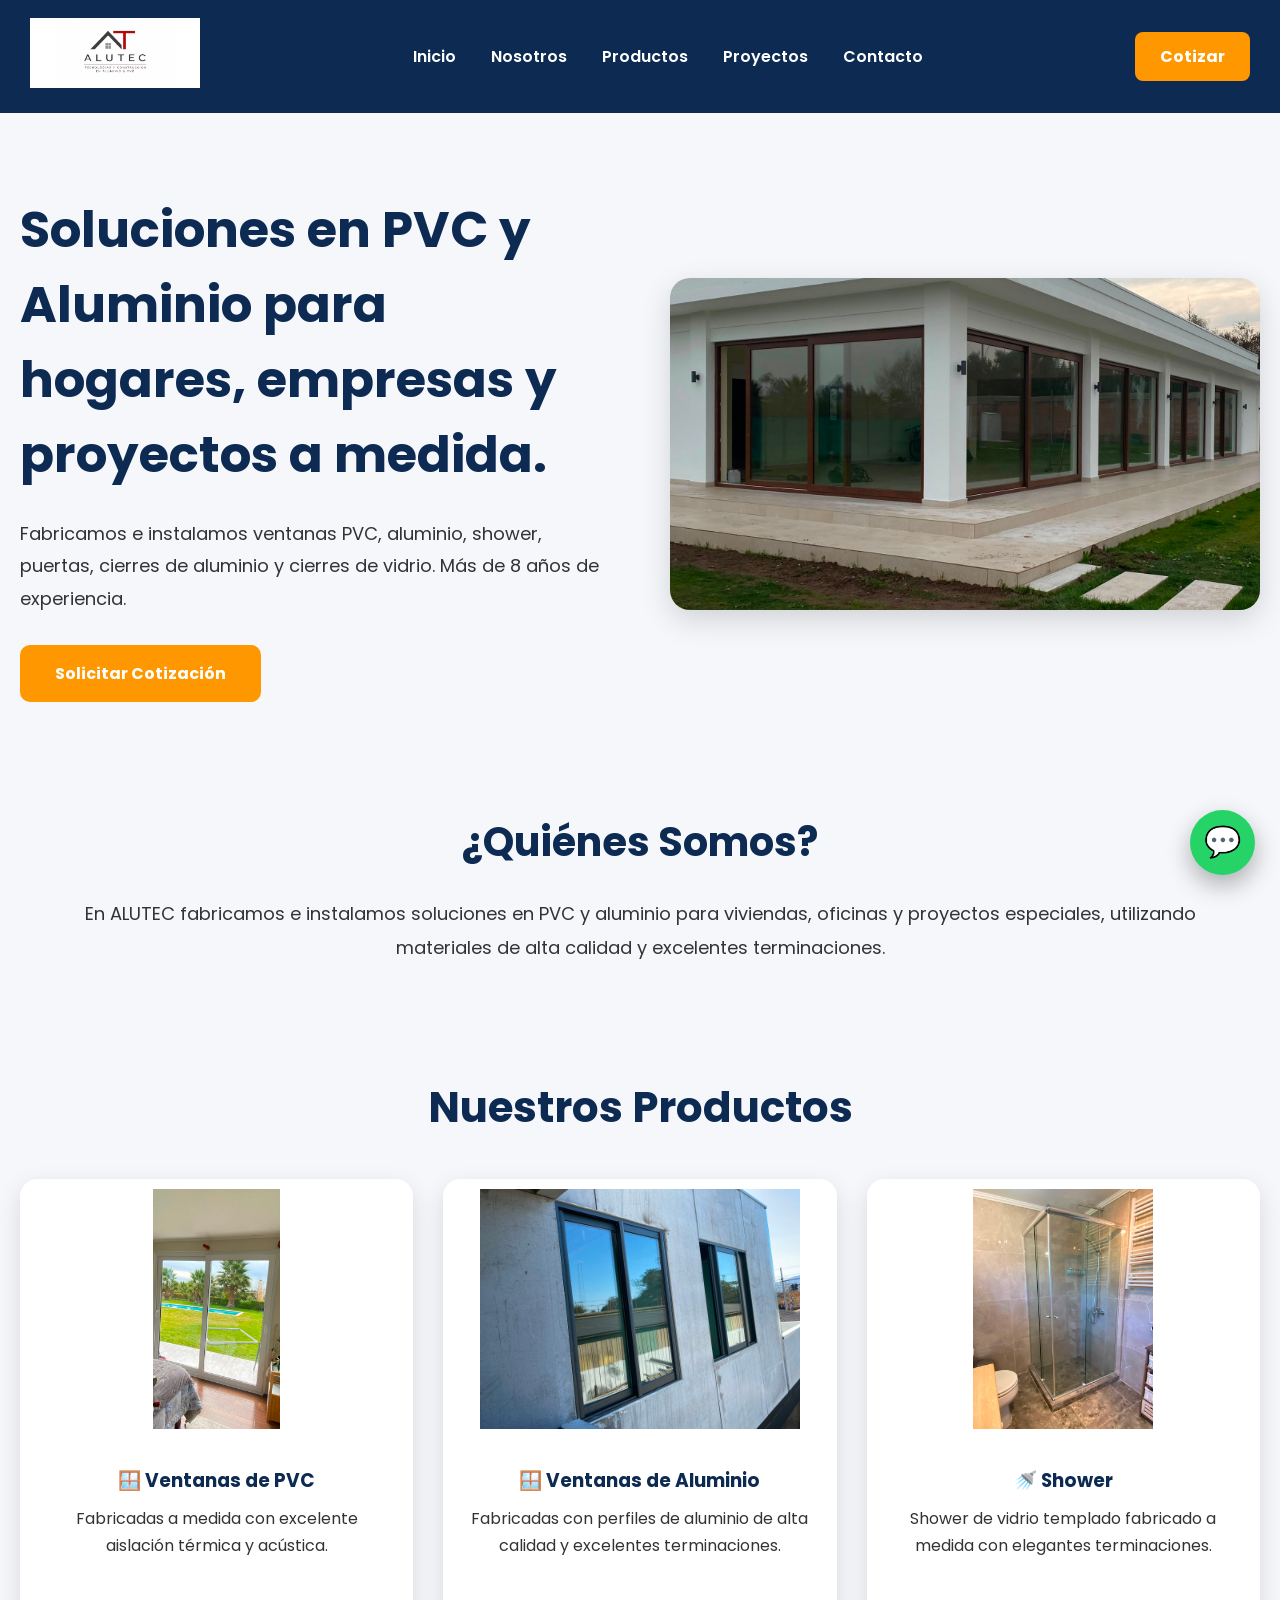
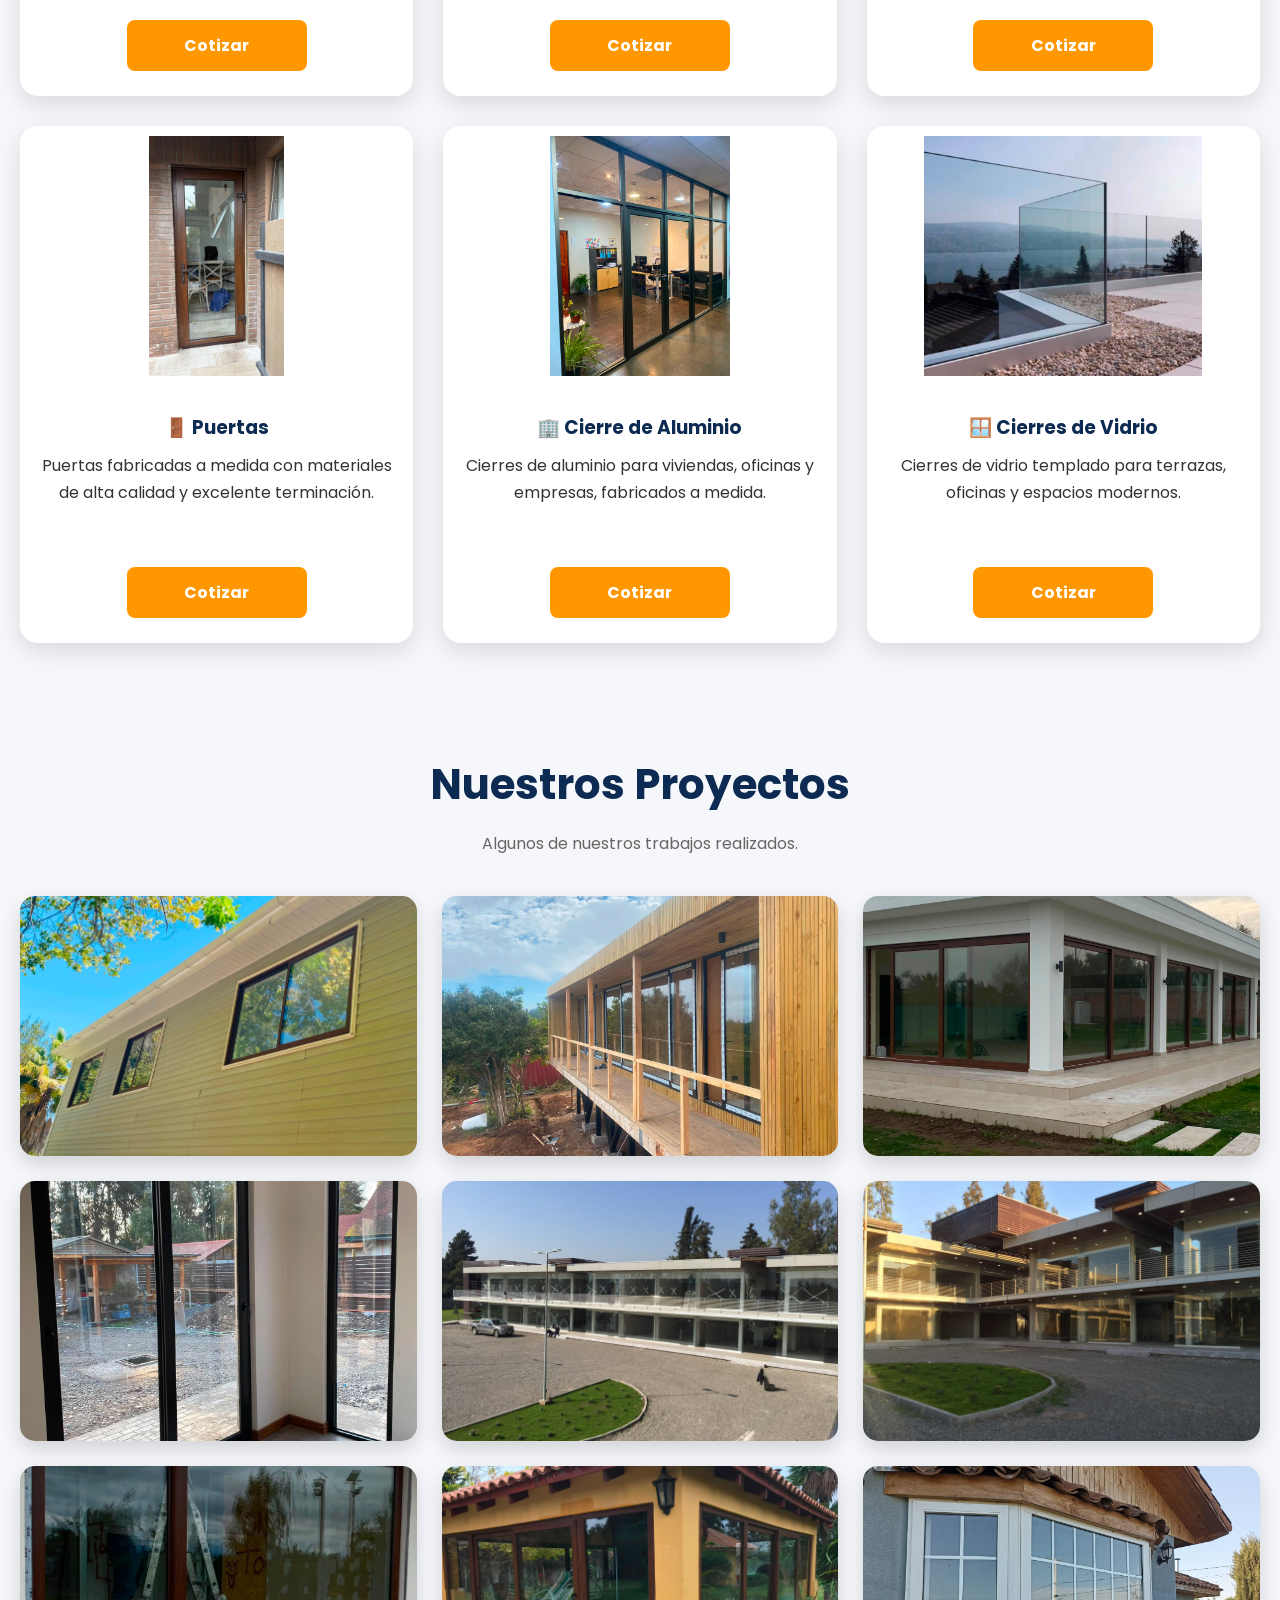
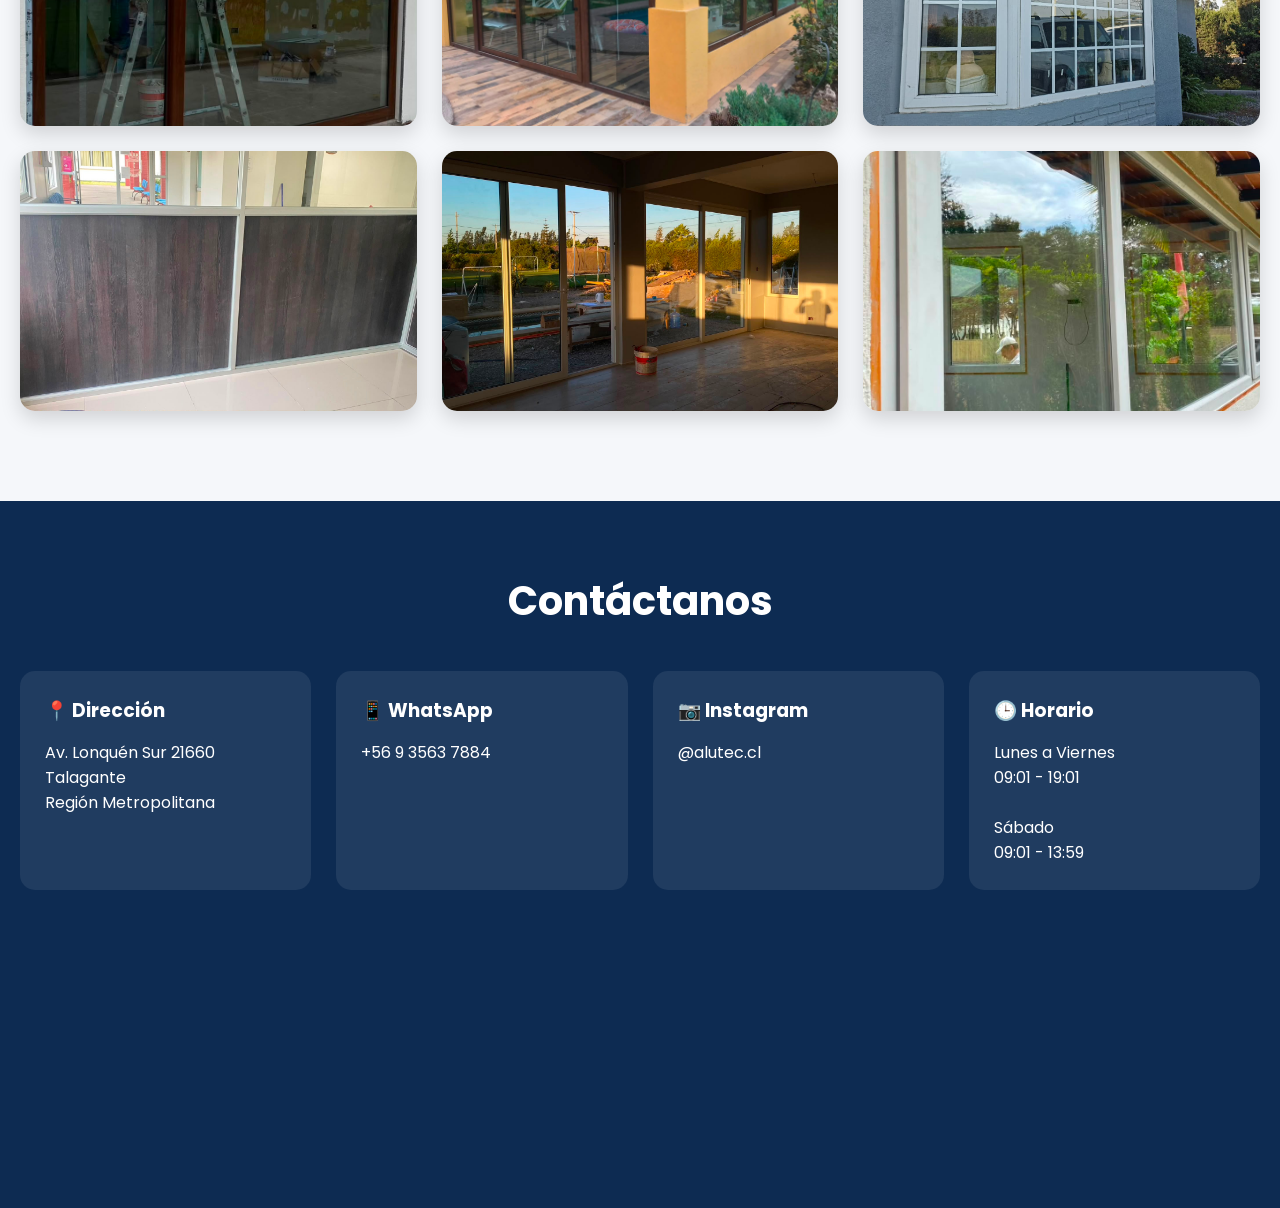
<file: index.html>
<!DOCTYPE html>
<html lang="es">
<head>
  <meta charset="UTF-8">
  <meta http-equiv="refresh" content="0; url=MIPAGINAWEB/index.html">
  <title>ALUTEC</title>
</head>
<body>
  <p>Redirigiendo...</p>
</body>
</html>
</file>
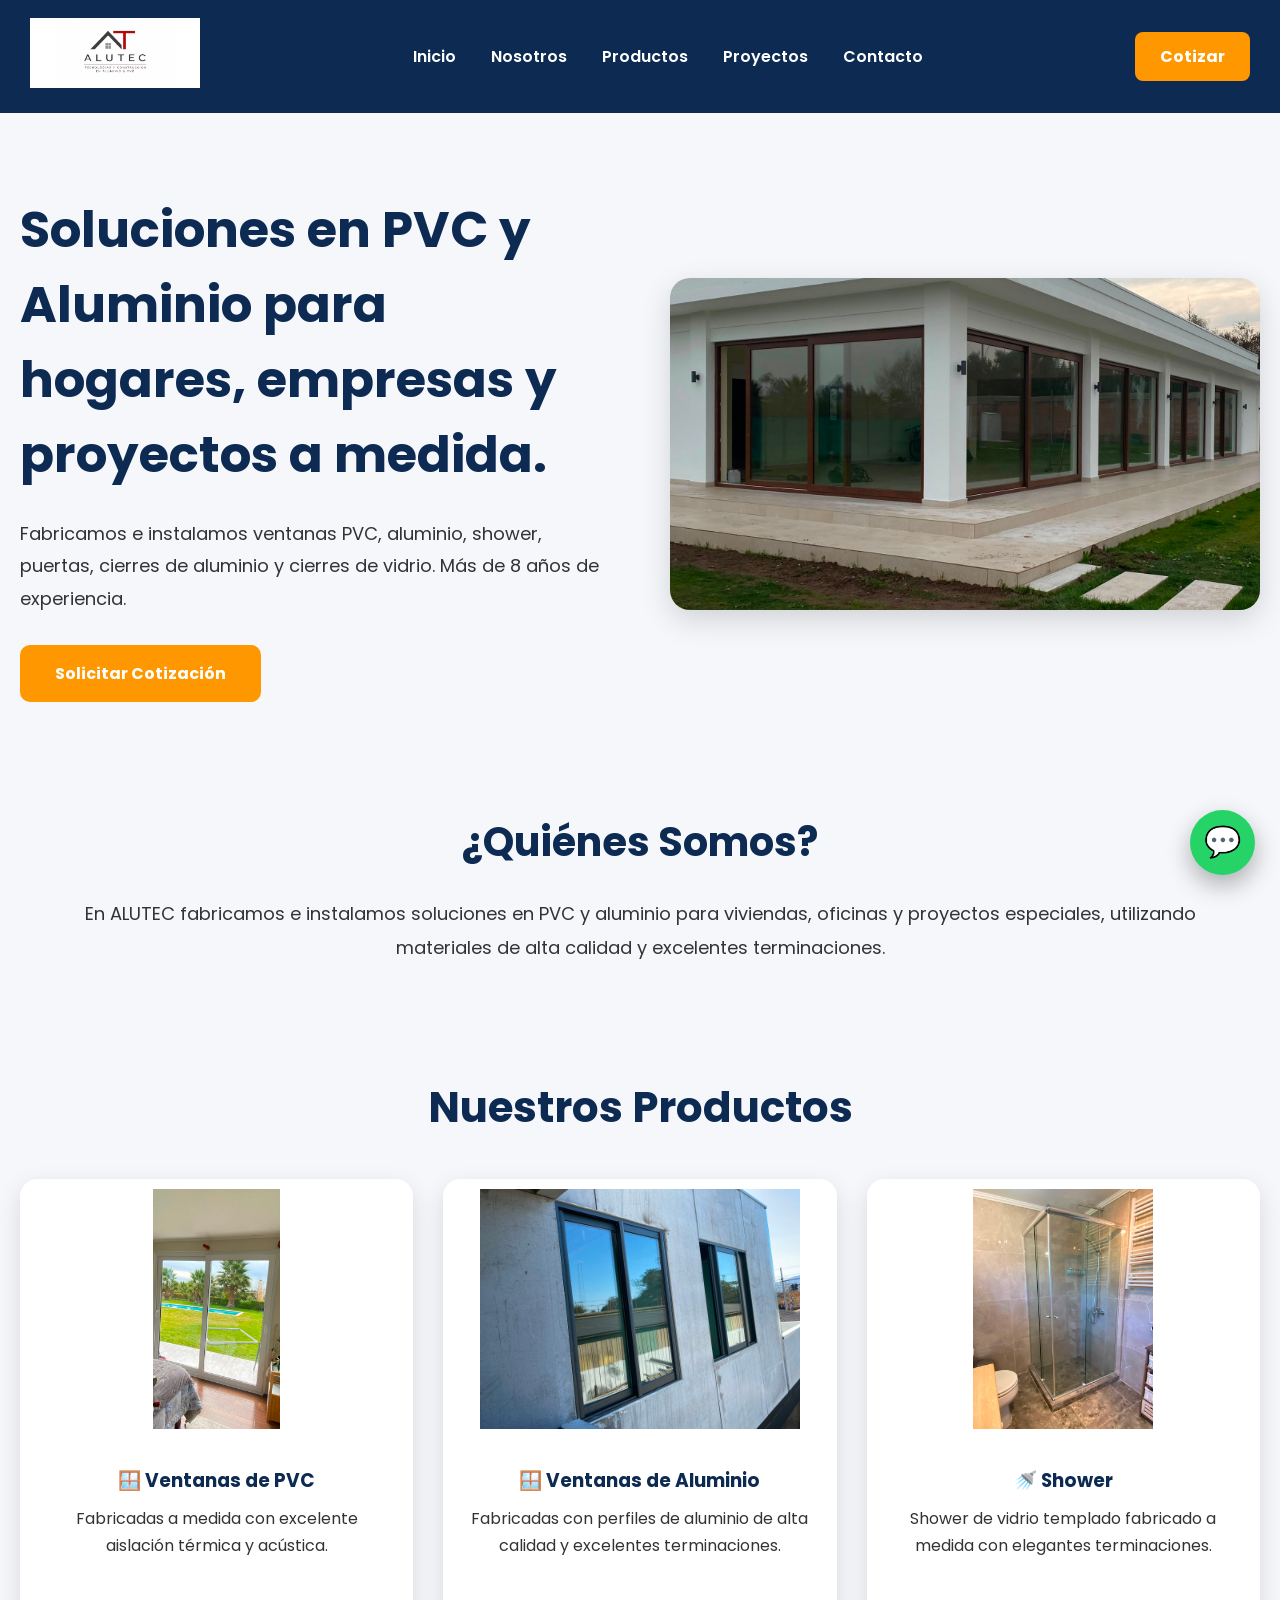
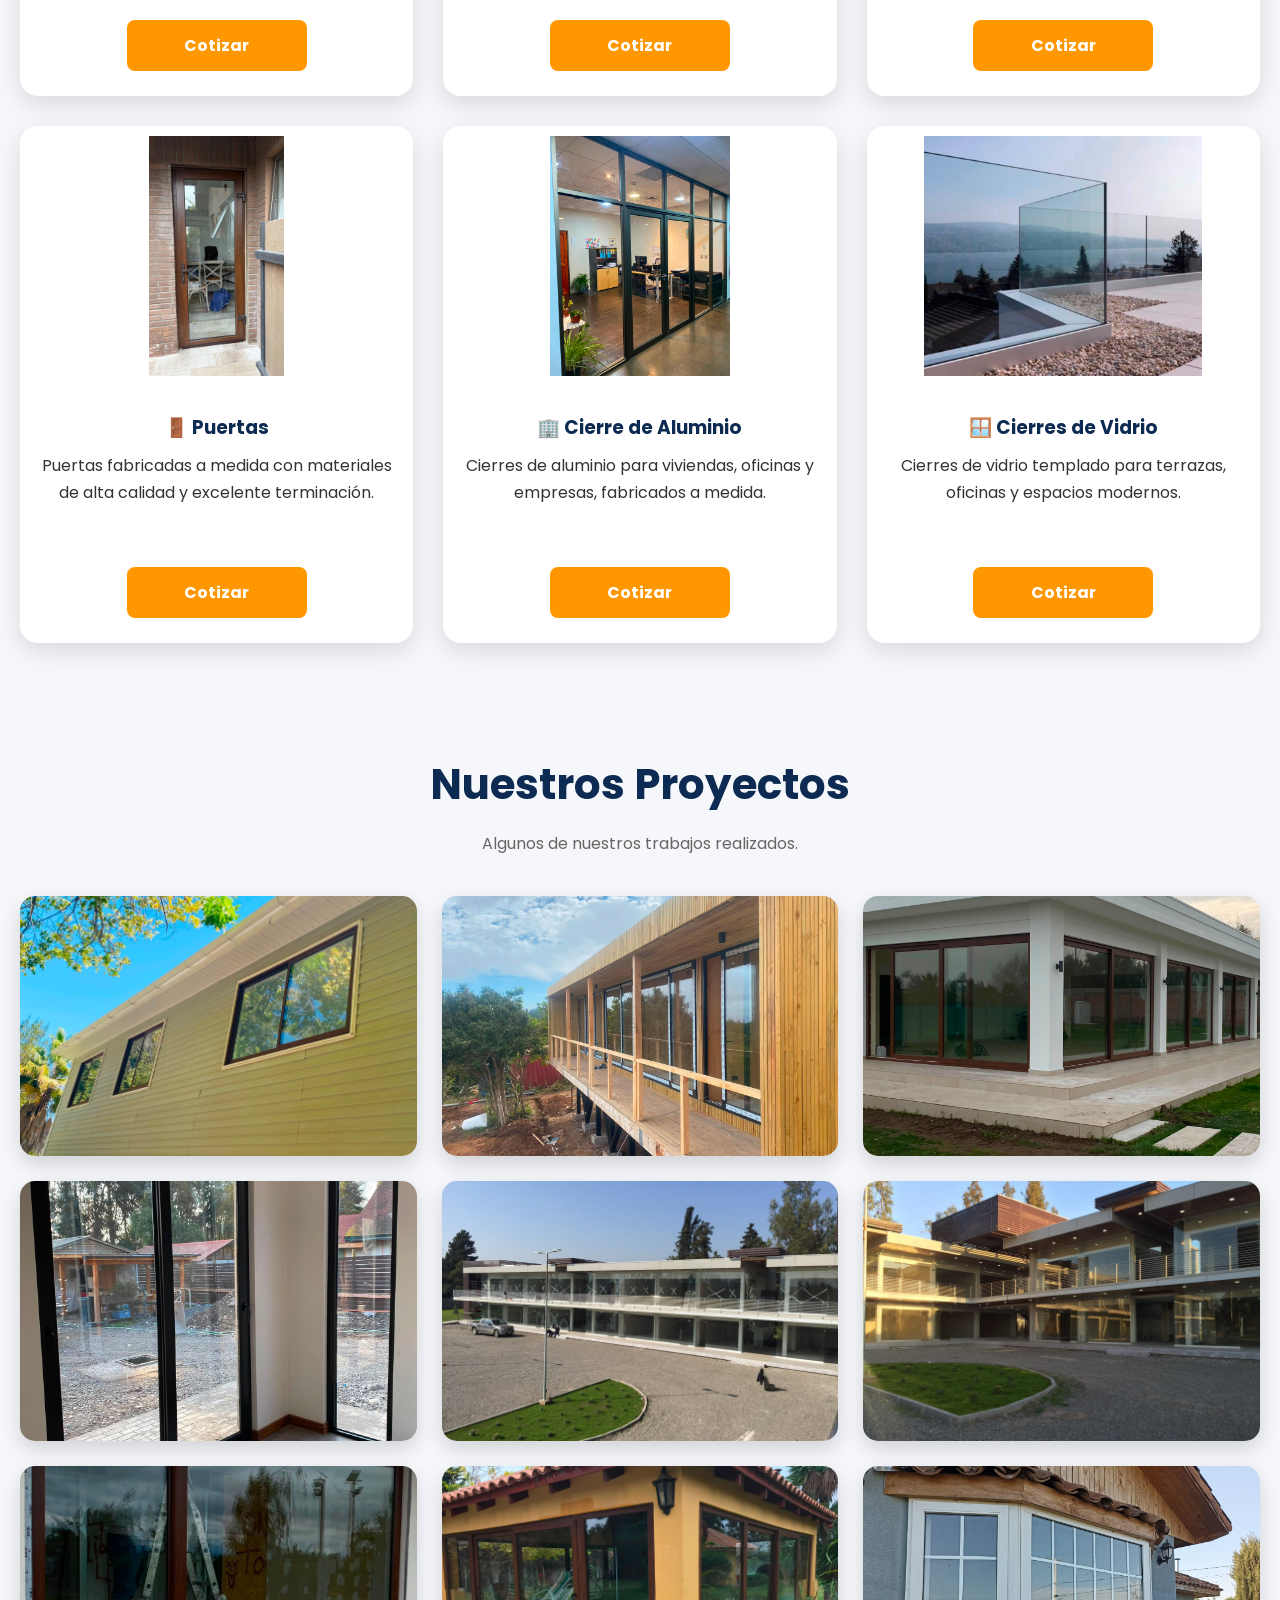
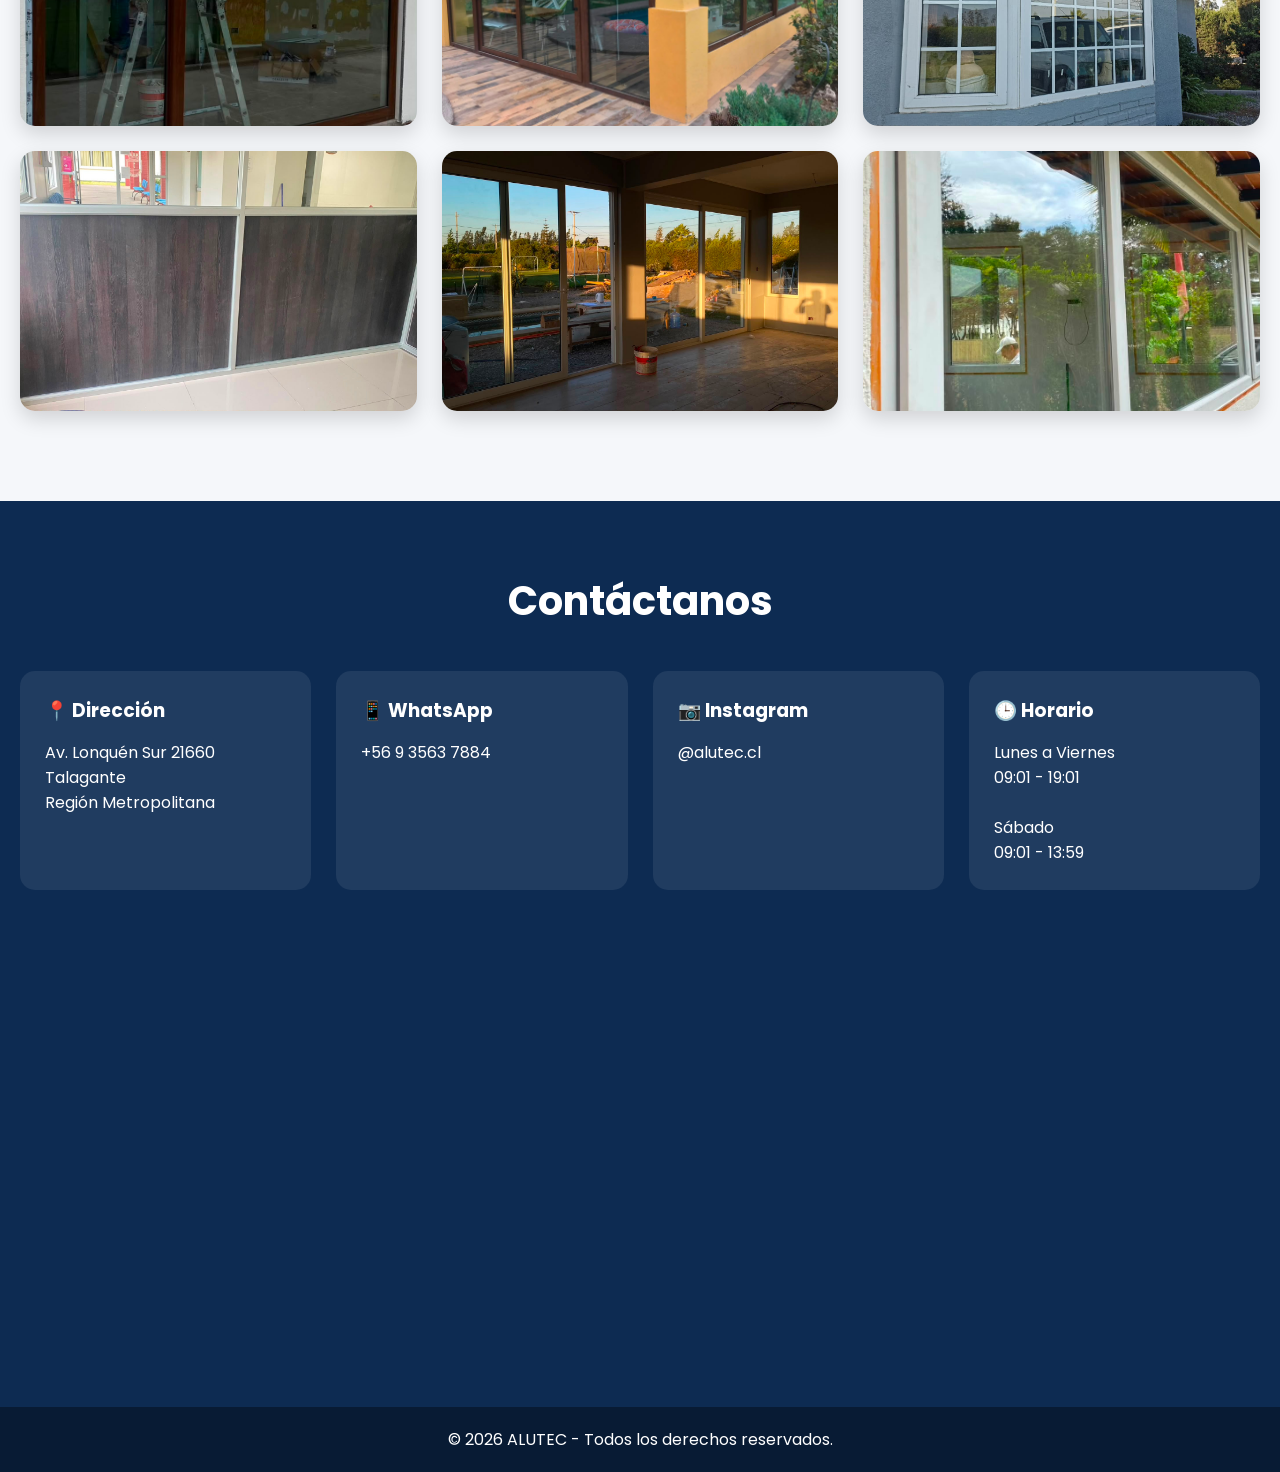
<file: MIPAGINAWEB/index.html>
<!DOCTYPE html>
<html lang="es">

<head>

<meta charset="UTF-8">
<meta name="viewport" content="width=device-width, initial-scale=1.0">

<title>ALUTEC</title>

<link rel="stylesheet" href="style.css">

<link rel="preconnect" href="https://fonts.googleapis.com">
<link rel="preconnect" href="https://fonts.gstatic.com" crossorigin>

<link href="https://fonts.googleapis.com/css2?family=Poppins:wght@300;400;500;600;700&display=swap" rel="stylesheet">

</head>

<body>

<header>

<nav>

<div class="logo">

<img src="logo.jpg" alt="ALUTEC">

</div>

<ul>

<li><a href="#inicio">Inicio</a></li>
<li><a href="#nosotros">Nosotros</a></li>
<li><a href="#productos">Productos</a></li>
<li><a href="#proyectos">Proyectos</a></li>
<li><a href="#contacto">Contacto</a></li>

</ul>

<a href="https://wa.me/56935637884" class="btn-nav" target="_blank">

Cotizar

</a>

</nav>

</header>

<section class="hero" id="inicio">

<div class="hero-text">

<h1>

Soluciones en PVC y Aluminio para hogares, empresas y proyectos a medida.

</h1>

<p>

Fabricamos e instalamos ventanas PVC, aluminio, shower, puertas,
cierres de aluminio y cierres de vidrio.

Más de 8 años de experiencia.

</p>

<a href="https://wa.me/56935637884?text=Hola%20ALUTEC,%20vi%20su%20página%20web%20y%20quiero%20cotizar." class="btn" target="_blank">

Solicitar Cotización

</a>

</div>

<div class="hero-img">

<img src="portada.jpg" alt="Portada">

</div>

</section>

<section id="nosotros">

<h2>¿Quiénes Somos?</h2>

<p>

En ALUTEC fabricamos e instalamos soluciones en PVC y aluminio para viviendas,
oficinas y proyectos especiales, utilizando materiales de alta calidad y
excelentes terminaciones.

</p>

</section>
<section id="productos">

<h2>Nuestros Productos</h2>

<div class="productos">

<div class="card">

<img src="pvc.jpg" alt="Ventanas de PVC">

<h3>🪟 Ventanas de PVC</h3>

<p>
Fabricadas a medida con excelente aislación térmica y acústica.
</p>

<a href="https://wa.me/56935637884?text=Hola%20ALUTEC,%20vi%20su%20p%C3%A1gina%20web%20y%20me%20gustar%C3%ADa%20cotizar%20una%20ventana%20de%20PVC." target="_blank" class="btn-producto">
Cotizar
</a>

</div>

<div class="card">

<img src="aluminio.jpg" alt="Ventanas de Aluminio">

<h3>🪟 Ventanas de Aluminio</h3>

<p>
Fabricadas con perfiles de aluminio de alta calidad y excelentes terminaciones.
</p>

<a href="https://wa.me/56935637884?text=Hola%20ALUTEC,%20vi%20su%20p%C3%A1gina%20web%20y%20me%20gustar%C3%ADa%20cotizar%20una%20ventana%20de%20aluminio." target="_blank" class="btn-producto">
Cotizar
</a>

</div>

<div class="card">

<img src="shower.jpg" alt="Shower">

<h3>🚿 Shower</h3>

<p>
Shower de vidrio templado fabricado a medida con elegantes terminaciones.
</p>

<a href="https://wa.me/56935637884?text=Hola%20ALUTEC,%20vi%20su%20p%C3%A1gina%20web%20y%20me%20gustar%C3%ADa%20cotizar%20un%20shower." target="_blank" class="btn-producto">
Cotizar
</a>

</div>

<div class="card">

<img src="puertas.jpg" alt="Puertas">

<h3>🚪 Puertas</h3>

<p>
Puertas fabricadas a medida con materiales de alta calidad y excelente terminación.
</p>

<a href="https://wa.me/56935637884?text=Hola%20ALUTEC,%20vi%20su%20p%C3%A1gina%20web%20y%20me%20gustar%C3%ADa%20cotizar%20una%20puerta." target="_blank" class="btn-producto">
Cotizar
</a>

</div>

<div class="card">

<img src="cierre-aluminio.jpg" alt="Cierre de Aluminio">

<h3>🏢 Cierre de Aluminio</h3>

<p>
Cierres de aluminio para viviendas, oficinas y empresas, fabricados a medida.
</p>

<a href="https://wa.me/56935637884?text=Hola%20ALUTEC,%20vi%20su%20p%C3%A1gina%20web%20y%20me%20gustar%C3%ADa%20cotizar%20un%20cierre%20de%20aluminio." target="_blank" class="btn-producto">
Cotizar
</a>

</div>

<div class="card">

<img src="cierres.jpg" alt="Cierres de Vidrio">

<h3>🪟 Cierres de Vidrio</h3>

<p>
Cierres de vidrio templado para terrazas, oficinas y espacios modernos.
</p>

<a href="https://wa.me/56935637884?text=Hola%20ALUTEC,%20vi%20su%20p%C3%A1gina%20web%20y%20me%20gustar%C3%ADa%20cotizar%20un%20cierre%20de%20vidrio." target="_blank" class="btn-producto">
Cotizar
</a>

</div>

</div>

</section>
<section id="proyectos">

    <h2>Nuestros Proyectos</h2>

    <p class="subtitulo">
        Algunos de nuestros trabajos realizados.
    </p>

    <div class="galeria">

        <img src="proyecto1.jpg" alt="Proyecto 1">
        <img src="proyecto2.jpg" alt="Proyecto 2">
        <img src="proyecto3.jpg" alt="Proyecto 3">
        <img src="proyecto4.jpg" alt="Proyecto 4">
        <img src="proyecto5.jpg" alt="Proyecto 5">
        <img src="proyecto6.jpg" alt="Proyecto 6">
        <img src="proyecto7.jpg" alt="Proyecto 7">
        <img src="proyecto8.jpg" alt="Proyecto 8">
        <img src="proyecto9.jpg" alt="Proyecto 9">
        <img src="proyecto10.jpg" alt="Proyecto 10">
        <img src="proyecto11.jpg" alt="Proyecto 11">
        <img src="proyecto12.jpg" alt="Proyecto 12">

    </div>

</section>

<section id="contacto">

    <h2>Contáctanos</h2>

    <div class="contacto-grid">

        <div class="contacto-card">

            <h3>📍 Dirección</h3>

            <p>
                Av. Lonquén Sur 21660<br>
                Talagante<br>
                Región Metropolitana
            </p>

        </div>

        <div class="contacto-card">

            <h3>📱 WhatsApp</h3>

            <p>
                <a href="https://wa.me/56935637884" target="_blank">
                    +56 9 3563 7884
                </a>
            </p>

        </div>

        <div class="contacto-card">

            <h3>📷 Instagram</h3>

            <p>
                <a href="https://instagram.com/alutec.cl" target="_blank">
                    @alutec.cl
                </a>
            </p>

        </div>

        <div class="contacto-card">

            <h3>🕒 Horario</h3>

            <p>
                Lunes a Viernes<br>
                09:01 - 19:01<br><br>

                Sábado<br>
                09:01 - 13:59
            </p>

        </div>

    </div>

    <iframe
        src="https://www.google.com/maps?q=Av.+Lonquén+Sur+21660,+Talagante,+Chile&output=embed"
        loading="lazy">
    </iframe>

</section>

<a href="https://wa.me/56935637884?text=Hola%20ALUTEC,%20vi%20su%20p%C3%A1gina%20web%20y%20me%20gustar%C3%ADa%20hacer%20una%20consulta."
class="whatsapp-float"
target="_blank">

💬

</a>

<footer>

    <p>

        © 2026 ALUTEC - Todos los derechos reservados.

    </p>

</footer>

<script src="script.js"></script>

</body>

</html>
</file>
<file: MIPAGINAWEB/style.css>
/* ==========================
   ALUTEC - STYLE 1
========================== */

*{
    margin:0;
    padding:0;
    box-sizing:border-box;
    font-family:'Poppins',sans-serif;
    scroll-behavior:smooth;
}

body{
    background:#f5f7fa;
    color:#333;
}

/* =======================
        MENÚ
======================= */

header{
    width:100%;
    background:#0d2b52;
    position:sticky;
    top:0;
    z-index:1000;
}

nav{
    max-width:1400px;
    margin:auto;
    display:flex;
    justify-content:space-between;
    align-items:center;
    padding:18px 30px;
}

.logo img{
    width:170px;
}

nav ul{
    display:flex;
    list-style:none;
    gap:35px;
}

nav ul li a{
    color:white;
    text-decoration:none;
    font-weight:600;
    transition:.3s;
}

nav ul li a:hover{
    color:#ff9800;
}

.btn-nav{
    background:#ff9800;
    color:white;
    text-decoration:none;
    padding:12px 25px;
    border-radius:8px;
    font-weight:bold;
    transition:.3s;
}

.btn-nav:hover{
    background:#e68900;
}

/* =======================
        PORTADA
======================= */

.hero{
    max-width:1400px;
    margin:60px auto;
    display:grid;
    grid-template-columns:1fr 1fr;
    gap:60px;
    align-items:center;
    padding:20px;
}

.hero-text h1{
    font-size:50px;
    color:#0d2b52;
    margin-bottom:25px;
}

.hero-text p{
    font-size:18px;
    line-height:1.8;
    margin-bottom:30px;
}

.btn{
    display:inline-block;
    background:#ff9800;
    color:white;
    text-decoration:none;
    padding:16px 35px;
    border-radius:10px;
    font-weight:bold;
    transition:.3s;
}

.btn:hover{
    background:#e68900;
    transform:scale(1.05);
}

.hero-img img{
    width:100%;
    border-radius:20px;
    box-shadow:0 10px 30px rgba(0,0,0,.15);
}

/* =======================
        NOSOTROS
======================= */

#nosotros{
    max-width:1200px;
    margin:70px auto;
    text-align:center;
    padding:20px;
}

#nosotros h2{
    font-size:40px;
    color:#0d2b52;
    margin-bottom:25px;
}

#nosotros p{
    font-size:18px;
    line-height:1.9;
}

/* =======================
        PRODUCTOS
======================= */

#productos{
    max-width:1400px;
    margin:70px auto;
    padding:20px;
}

#productos h2{
    text-align:center;
    color:#0d2b52;
    font-size:42px;
    margin-bottom:40px;
}

.productos{
    display:grid;
    grid-template-columns:repeat(auto-fit,minmax(330px,1fr));
    gap:30px;
}

.card{
    background:white;
    border-radius:18px;
    overflow:hidden;
    box-shadow:0 8px 25px rgba(0,0,0,.12);
    transition:.3s;
}

.card:hover{
    transform:translateY(-10px);
}

.card img{
    width:100%;
    height:260px;
    object-fit:contain;
    background:white;
    padding:10px;
}

.card h3{
    text-align:center;
    color:#0d2b52;
    margin:20px 15px 10px;
}

.card p{
    text-align:center;
    padding:0 20px;
    line-height:1.7;
    min-height:90px;
}

.card a{
    display:block;
    width:180px;
    margin:25px auto;
    text-align:center;
    background:#ff9800;
    color:white;
    text-decoration:none;
    padding:13px;
    border-radius:8px;
    font-weight:bold;
    transition:.3s;
}

.card a:hover{
    background:#e68900;
}
/* =======================
        PROYECTOS
======================= */

#proyectos{
    max-width:1400px;
    margin:70px auto;
    padding:20px;
}

#proyectos h2{
    text-align:center;
    color:#0d2b52;
    font-size:42px;
    margin-bottom:15px;
}

.subtitulo{
    text-align:center;
    color:#666;
    margin-bottom:40px;
}

.galeria{
    display:grid;
    grid-template-columns:repeat(auto-fit,minmax(320px,1fr));
    gap:25px;
}

.galeria img{
    width:100%;
    height:260px;
    object-fit:cover;
    border-radius:15px;
    box-shadow:0 8px 20px rgba(0,0,0,.15);
    transition:.3s;
    cursor:pointer;
}

.galeria img:hover{
    transform:scale(1.04);
}

/* =======================
        CONTACTO
======================= */

#contacto{
    background:#0d2b52;
    color:white;
    padding:70px 20px;
}

#contacto h2{
    text-align:center;
    font-size:40px;
    margin-bottom:40px;
}

.contacto-grid{
    max-width:1300px;
    margin:auto;
    display:grid;
    grid-template-columns:repeat(auto-fit,minmax(250px,1fr));
    gap:25px;
    margin-bottom:40px;
}

.contacto-card{
    background:rgba(255,255,255,.08);
    padding:25px;
    border-radius:15px;
}

.contacto-card h3{
    margin-bottom:15px;
}

.contacto-card a{
    color:white;
    text-decoration:none;
}

iframe{
    width:100%;
    height:400px;
    border:0;
    border-radius:15px;
}

/* =======================
      WHATSAPP
======================= */

.whatsapp-float{
    position:fixed;
    right:25px;
    bottom:25px;
    width:65px;
    height:65px;
    background:#25D366;
    color:white;
    border-radius:50%;
    display:flex;
    justify-content:center;
    align-items:center;
    text-decoration:none;
    font-size:30px;
    box-shadow:0 10px 25px rgba(0,0,0,.3);
    z-index:999;
    transition:.3s;
}

.whatsapp-float:hover{
    transform:scale(1.1);
}

/* =======================
        FOOTER
======================= */

footer{
    background:#081b34;
    color:white;
    text-align:center;
    padding:20px;
}

/* =======================
      RESPONSIVE
======================= */

@media(max-width:900px){

nav{
    flex-direction:column;
    gap:20px;
}

nav ul{
    flex-direction:column;
    gap:15px;
    text-align:center;
}

.hero{
    grid-template-columns:1fr;
    text-align:center;
}

.hero-text h1{
    font-size:38px;
}

.hero-img{
    margin-top:30px;
}

.logo img{
    width:140px;
}

.btn-nav{
    margin-top:10px;
}

}
</file>
